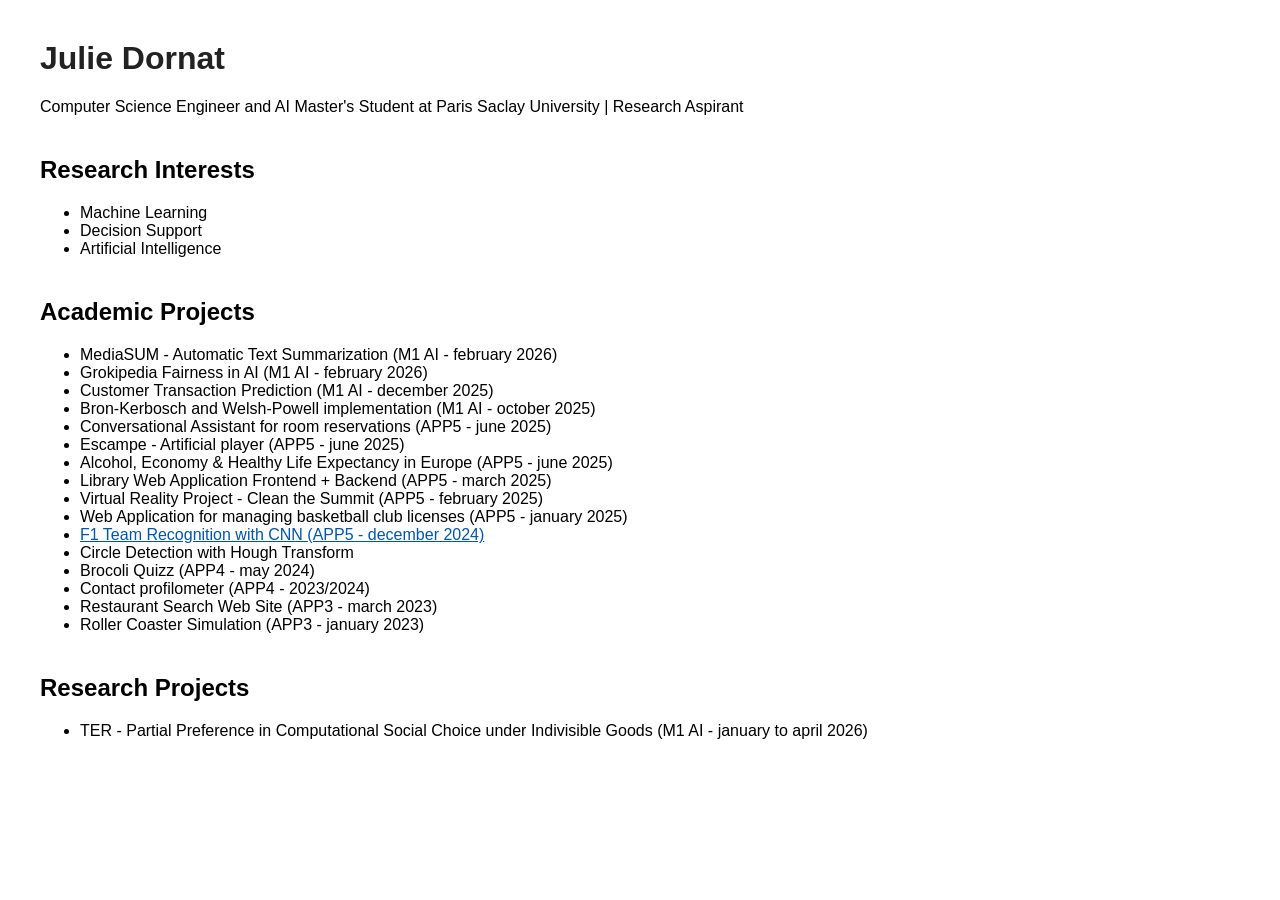
<file: index.html>
<!DOCTYPE html>
<html>
<head>
<title>Julie Dornat - Portfolio</title>
<link rel="stylesheet" href="style.css">
</head>

<body>

<h1>Julie Dornat</h1>
<p>Computer Science Engineer and AI Master's Student at Paris Saclay University | Research Aspirant</p>

<h2>Research Interests</h2>

<ul>
<li>Machine Learning</li>
<li>Decision Support</li>
<li>Artificial Intelligence</li>
</ul>

<h2>Academic Projects</h2>

<ul>
<li>MediaSUM - Automatic Text Summarization (M1 AI - february 2026)</li>
<li>Grokipedia Fairness in AI (M1 AI - february 2026)</li>
<li>Customer Transaction Prediction (M1 AI - december 2025)</li>
<li>Bron-Kerbosch and Welsh-Powell implementation (M1 AI - october 2025)</li>
<li>Conversational Assistant for room reservations (APP5 - june 2025)</li>
<li>Escampe - Artificial player (APP5 - june 2025)</li>
<li>Alcohol, Economy & Healthy Life Expectancy in Europe (APP5 - june 2025)</li>
<li>Library Web Application Frontend + Backend (APP5 - march 2025)</li>
<li>Virtual Reality Project - Clean the Summit (APP5 - february 2025)</li>
<li>Web Application for managing basketball club licenses (APP5 - january 2025)</li>
<li><a href="projects/f1-cnn.html">F1 Team Recognition with CNN (APP5 - december 2024) </a></li>
<li>Circle Detection with Hough Transform</li>
<li>Brocoli Quizz (APP4 - may 2024)</li>
<li>Contact profilometer (APP4 - 2023/2024)</li>
<li>Restaurant Search Web Site (APP3 - march 2023)</li>
<li>Roller Coaster Simulation (APP3 - january 2023)</li>

</ul>

<h2>Research Projects</h2>

<ul>
<li>TER - Partial Preference in Computational Social Choice under Indivisible Goods (M1 AI - january to april 2026)</li>

</ul>

</body>
</html>
</file>
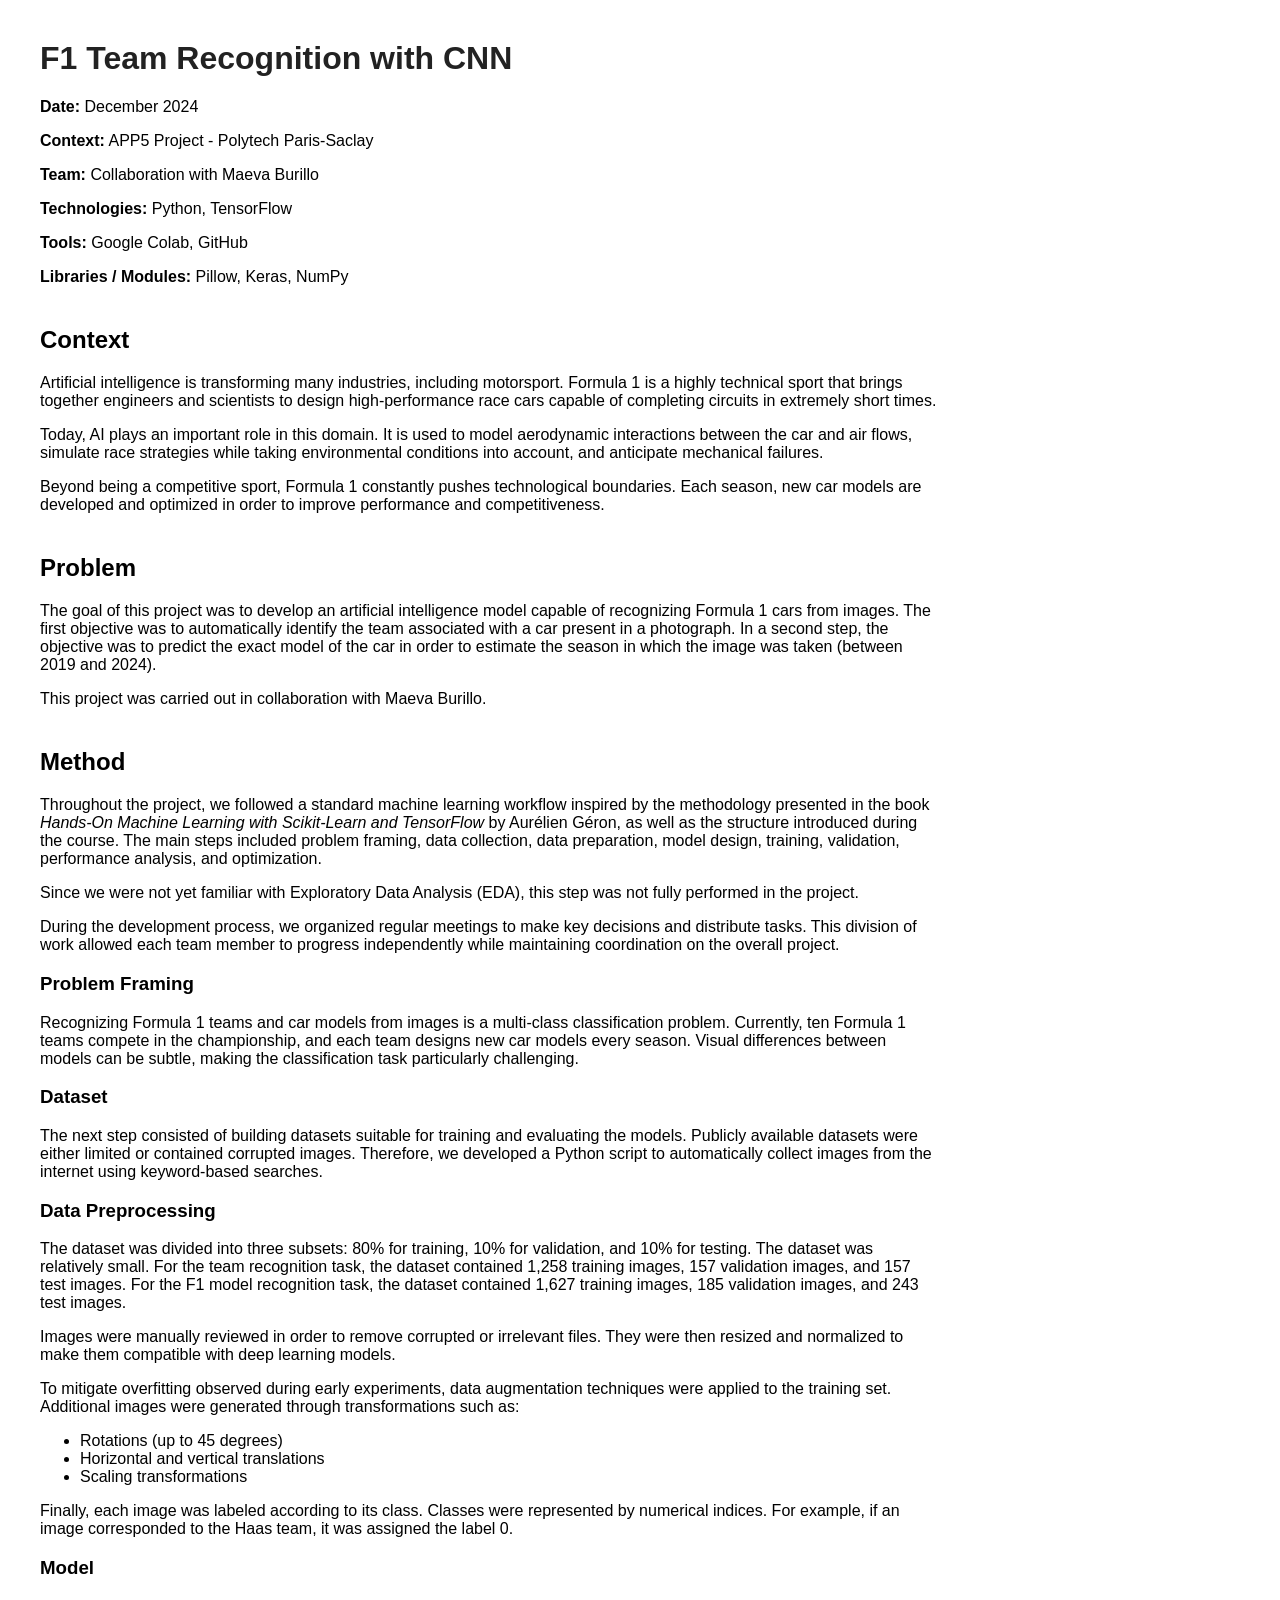
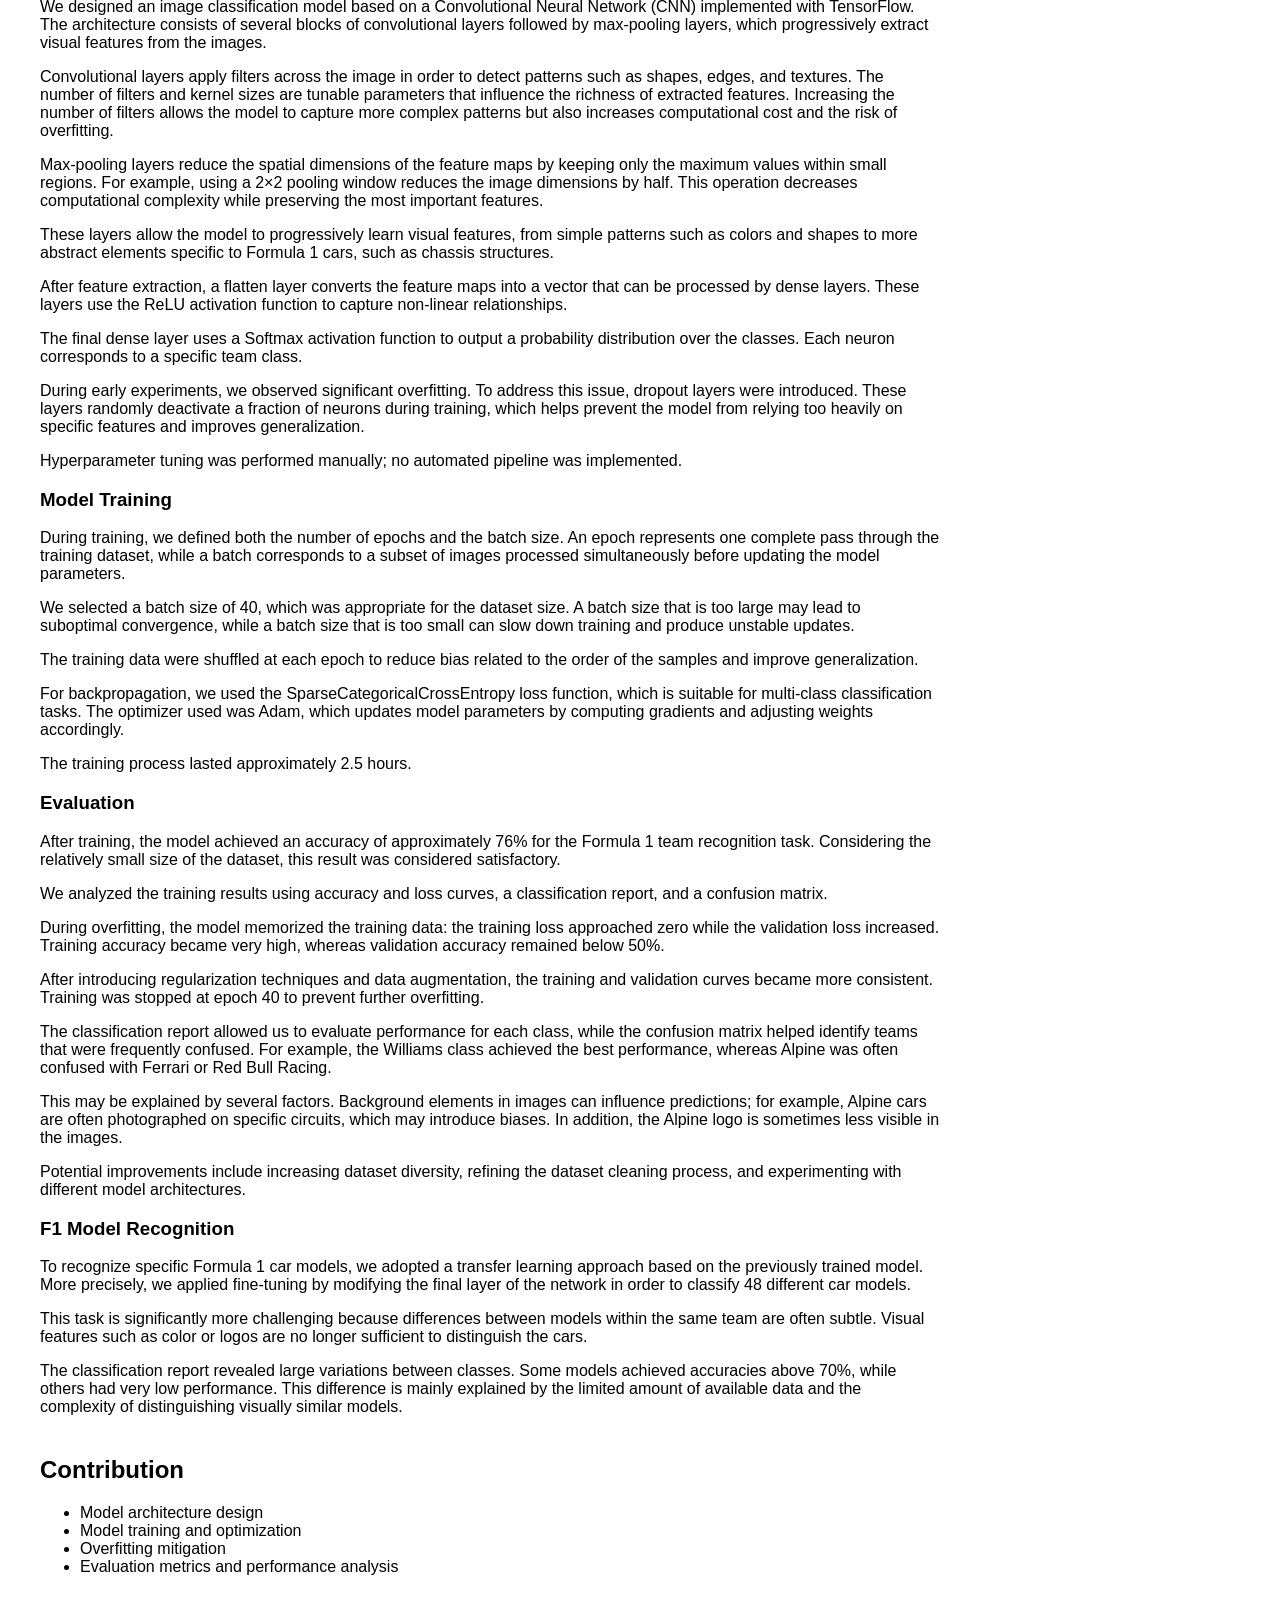
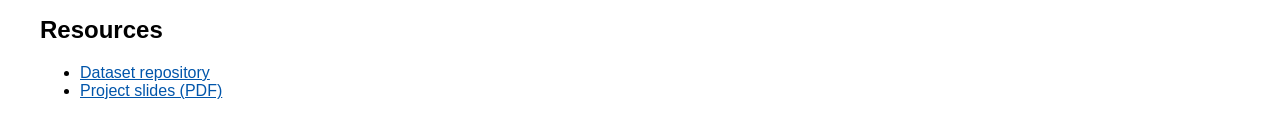
<file: projects/f1-cnn.html>
<!DOCTYPE html>
<html>

<head>
<title>F1 Team Recognition with CNN</title>
<link rel="stylesheet" href="../style.css">
</head>

<body>

<h1>F1 Team Recognition with CNN</h1>

<p><strong>Date:</strong> December 2024</p>
<p><strong>Context:</strong> APP5 Project - Polytech Paris-Saclay</p>
<p><strong>Team:</strong> Collaboration with Maeva Burillo</p>

<p><strong>Technologies:</strong> Python, TensorFlow</p>
<p><strong>Tools:</strong> Google Colab, GitHub</p>
<p><strong>Libraries / Modules:</strong> Pillow, Keras, NumPy</p>

<h2>Context</h2>

<p>
Artificial intelligence is transforming many industries, including motorsport. 
Formula 1 is a highly technical sport that brings together engineers and scientists 
to design high-performance race cars capable of completing circuits in extremely 
short times. 
</p>

<p>
Today, AI plays an important role in this domain. It is used to model aerodynamic 
interactions between the car and air flows, simulate race strategies while taking 
environmental conditions into account, and anticipate mechanical failures.
</p>

<p>
Beyond being a competitive sport, Formula 1 constantly pushes technological 
boundaries. Each season, new car models are developed and optimized in order to 
improve performance and competitiveness.
</p>

<h2>Problem</h2>

<p>
The goal of this project was to develop an artificial intelligence model capable 
of recognizing Formula 1 cars from images. The first objective was to automatically 
identify the team associated with a car present in a photograph. In a second step, 
the objective was to predict the exact model of the car in order to estimate the 
season in which the image was taken (between 2019 and 2024).
</p>

<p>
This project was carried out in collaboration with Maeva Burillo.
</p>

<h2>Method</h2>

<p>
Throughout the project, we followed a standard machine learning workflow inspired 
by the methodology presented in the book 
<i>Hands-On Machine Learning with Scikit-Learn and TensorFlow</i> by Aurélien Géron, 
as well as the structure introduced during the course. The main steps included 
problem framing, data collection, data preparation, model design, training, 
validation, performance analysis, and optimization.
</p>

<p>
Since we were not yet familiar with Exploratory Data Analysis (EDA), this step 
was not fully performed in the project.
</p>

<p>
During the development process, we organized regular meetings to make key decisions 
and distribute tasks. This division of work allowed each team member to progress 
independently while maintaining coordination on the overall project.
</p>

<h3>Problem Framing</h3>

<p>
Recognizing Formula 1 teams and car models from images is a multi-class 
classification problem. Currently, ten Formula 1 teams compete in the championship, 
and each team designs new car models every season. Visual differences between 
models can be subtle, making the classification task particularly challenging.
</p>

<h3>Dataset</h3>

<p>
The next step consisted of building datasets suitable for training and evaluating 
the models. Publicly available datasets were either limited or contained corrupted 
images. Therefore, we developed a Python script to automatically collect images 
from the internet using keyword-based searches.
</p>

<h3>Data Preprocessing</h3>

<p>
The dataset was divided into three subsets: 80% for training, 10% for validation, 
and 10% for testing. The dataset was relatively small. For the team recognition 
task, the dataset contained 1,258 training images, 157 validation images, and 
157 test images. For the F1 model recognition task, the dataset contained 
1,627 training images, 185 validation images, and 243 test images.
</p>

<p>
Images were manually reviewed in order to remove corrupted or irrelevant files. 
They were then resized and normalized to make them compatible with deep learning 
models.
</p>

<p>
To mitigate overfitting observed during early experiments, data augmentation 
techniques were applied to the training set. Additional images were generated 
through transformations such as:
</p>

<ul>
<li>Rotations (up to 45 degrees)</li>
<li>Horizontal and vertical translations</li>
<li>Scaling transformations</li>
</ul>

<p>
Finally, each image was labeled according to its class. Classes were represented 
by numerical indices. For example, if an image corresponded to the Haas team, 
it was assigned the label 0.
</p>

<h3>Model</h3>

<p>
We designed an image classification model based on a Convolutional Neural Network 
(CNN) implemented with TensorFlow. The architecture consists of several blocks of 
convolutional layers followed by max-pooling layers, which progressively extract 
visual features from the images.
</p>

<p>
Convolutional layers apply filters across the image in order to detect patterns 
such as shapes, edges, and textures. The number of filters and kernel sizes are 
tunable parameters that influence the richness of extracted features. Increasing 
the number of filters allows the model to capture more complex patterns but also 
increases computational cost and the risk of overfitting.
</p>

<p>
Max-pooling layers reduce the spatial dimensions of the feature maps by keeping 
only the maximum values within small regions. For example, using a 2×2 pooling 
window reduces the image dimensions by half. This operation decreases computational 
complexity while preserving the most important features.
</p>

<p>
These layers allow the model to progressively learn visual features, from simple 
patterns such as colors and shapes to more abstract elements specific to Formula 1 
cars, such as chassis structures.
</p>

<p>
After feature extraction, a flatten layer converts the feature maps into a vector 
that can be processed by dense layers. These layers use the ReLU activation 
function to capture non-linear relationships.
</p>

<p>
The final dense layer uses a Softmax activation function to output a probability 
distribution over the classes. Each neuron corresponds to a specific team class.
</p>

<p>
During early experiments, we observed significant overfitting. To address this 
issue, dropout layers were introduced. These layers randomly deactivate a fraction 
of neurons during training, which helps prevent the model from relying too heavily 
on specific features and improves generalization.
</p>

<p>
Hyperparameter tuning was performed manually; no automated pipeline was implemented.
</p>

<h3>Model Training</h3>

<p>
During training, we defined both the number of epochs and the batch size. An epoch 
represents one complete pass through the training dataset, while a batch corresponds 
to a subset of images processed simultaneously before updating the model parameters.
</p>

<p>
We selected a batch size of 40, which was appropriate for the dataset size. 
A batch size that is too large may lead to suboptimal convergence, while a batch 
size that is too small can slow down training and produce unstable updates.
</p>

<p>
The training data were shuffled at each epoch to reduce bias related to the order 
of the samples and improve generalization.
</p>

<p>
For backpropagation, we used the SparseCategoricalCrossEntropy loss function, 
which is suitable for multi-class classification tasks. The optimizer used was 
Adam, which updates model parameters by computing gradients and adjusting weights 
accordingly.
</p>

<p>
The training process lasted approximately 2.5 hours.
</p>

<h3>Evaluation</h3>

<p>
After training, the model achieved an accuracy of approximately 76% for the 
Formula 1 team recognition task. Considering the relatively small size of the 
dataset, this result was considered satisfactory.
</p>

<p>
We analyzed the training results using accuracy and loss curves, a classification 
report, and a confusion matrix.
</p>

<p>
During overfitting, the model memorized the training data: the training loss 
approached zero while the validation loss increased. Training accuracy became 
very high, whereas validation accuracy remained below 50%.
</p>

<p>
After introducing regularization techniques and data augmentation, the training 
and validation curves became more consistent. Training was stopped at epoch 40 
to prevent further overfitting.
</p>

<p>
The classification report allowed us to evaluate performance for each class, 
while the confusion matrix helped identify teams that were frequently confused.
For example, the Williams class achieved the best performance, whereas Alpine 
was often confused with Ferrari or Red Bull Racing.
</p>

<p>
This may be explained by several factors. Background elements in images can 
influence predictions; for example, Alpine cars are often photographed on 
specific circuits, which may introduce biases. In addition, the Alpine logo 
is sometimes less visible in the images.
</p>

<p>
Potential improvements include increasing dataset diversity, refining the 
dataset cleaning process, and experimenting with different model architectures.
</p>

<h3>F1 Model Recognition</h3>

<p>
To recognize specific Formula 1 car models, we adopted a transfer learning 
approach based on the previously trained model. More precisely, we applied 
fine-tuning by modifying the final layer of the network in order to classify 
48 different car models.
</p>

<p>
This task is significantly more challenging because differences between models 
within the same team are often subtle. Visual features such as color or logos 
are no longer sufficient to distinguish the cars.
</p>

<p>
The classification report revealed large variations between classes. Some models 
achieved accuracies above 70%, while others had very low performance. This 
difference is mainly explained by the limited amount of available data and 
the complexity of distinguishing visually similar models.
</p>

<h2>Contribution</h2>

<ul>
<li>Model architecture design</li>
<li>Model training and optimization</li>
<li>Overfitting mitigation</li>
<li>Evaluation metrics and performance analysis</li>
</ul>

<h2>Resources</h2>

<ul>
<li><a href="https://github.com/Maeva-B/Dataset">Dataset repository</a></li>
<li><a href="#">Project slides (PDF)</a></li>
</ul>

</body>
</html>
</file>
<file: style.css>
body{
font-family: Arial, sans-serif;
margin:40px;
max-width:900px;
}

h1{
color:#222;
}

h2{
margin-top:40px;
}

a{
color:#0055aa;
}
</file>
